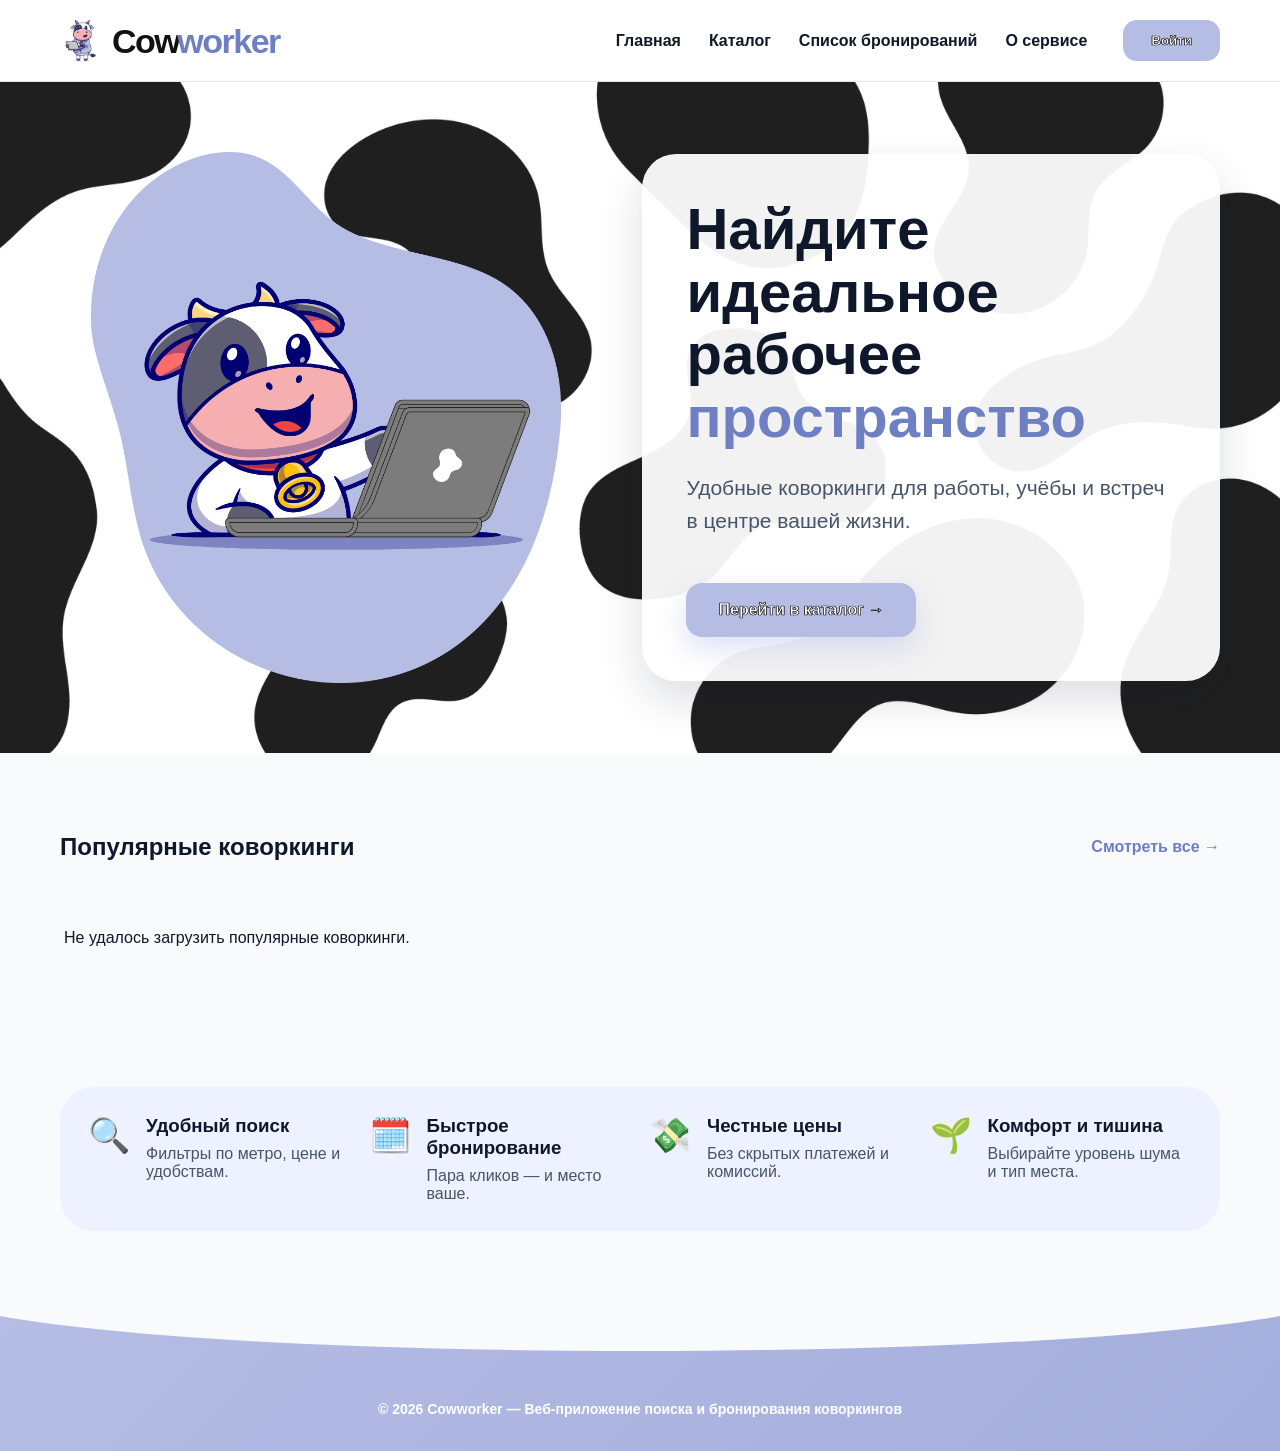
<file: frontend/index.html>
<!DOCTYPE html>
<html lang="ru">
<head>
    <meta charset="UTF-8">
    <meta name="viewport" content="width=device-width, initial-scale=1.0">

    <title>Cowworker — поиск и бронирование коворкингов</title>

    <link rel="stylesheet" href="css/styles.css">

    <link rel="icon" type="image/png" href="images/favicon.png">
    <link rel="shortcut icon" type="image/png" href="images/favicon.png">
    <link rel="preload" href="images/hero-cow.png" as="image">
    <link rel="preload" href="images/hero-bg.png" as="image">
</head>

<body>

<div id="successNotice" class="success-notice">
    ✅ Бронирование успешно подтверждено!
    <button id="closeNotice" class="notice-close" type="button">×</button>
</div>

<header class="header">
  <a href="index.html" class="logo">
    <img src="images/favicon.png" alt="Cowworker">
    <span>Cow</span><strong>worker</strong>
  </a>

  <nav class="nav">
    <a href="index.html">Главная</a>
    <a href="catalog.html">Каталог</a>
    <a href="bookings.html">Список бронирований</a>
    <a href="index.html#about">О сервисе</a>
  </nav>

  <button class="login-button" type="button">Войти</button>
</header>

<section class="home-hero">

    <div class="hero-visual">

        <img
            src="images/hero-cow.png"
            alt="Корова работает за ноутбуком"
            width="1100"
            height="1242"
            fetchpriority="high"
        >

    </div>

    <div class="hero-text">

        <h1>
            Найдите идеальное рабочее
            <span>пространство</span>
        </h1>

        <p>
            Удобные коворкинги для работы,
            учёбы и встреч в центре вашей жизни.
        </p>

        <a class="main-button" href="catalog.html">
            Перейти в каталог →
        </a>

    </div>

</section>

<section class="section">

    <div class="section-head">
        <h2>Популярные коворкинги</h2>

        <a href="catalog.html">
            Смотреть все →
        </a>
    </div>

    <div
        id="popularCoworkings"
        class="popular-scroll">
    </div>

</section>

<section id="about" class="benefits-section">

    <div class="benefit-item">
        <div class="benefit-icon">🔍</div>

        <div>
            <h3>Удобный поиск</h3>
            <p>Фильтры по метро, цене и удобствам.</p>
        </div>
    </div>

    <div class="benefit-item">
        <div class="benefit-icon">🗓️</div>

        <div>
            <h3>Быстрое бронирование</h3>
            <p>Пара кликов — и место ваше.</p>
        </div>
    </div>

    <div class="benefit-item">
        <div class="benefit-icon">💸</div>

        <div>
            <h3>Честные цены</h3>
            <p>Без скрытых платежей и комиссий.</p>
        </div>
    </div>

    <div class="benefit-item">
        <div class="benefit-icon">🌱</div>

        <div>
            <h3>Комфорт и тишина</h3>
            <p>Выбирайте уровень шума и тип места.</p>
        </div>
    </div>

</section>

<footer class="cow-footer">
    <p>
        © 2026 Cowworker — Веб-приложение поиска и бронирования коворкингов
    </p>
</footer>

<script src="js/api.js"></script>
<script src="js/index.js"></script>

<script>

document.addEventListener("DOMContentLoaded", () => {

    const notice = document.getElementById("successNotice");
    const closeButton = document.getElementById("closeNotice");

    const params = new URLSearchParams(window.location.search);

    if (params.get("booked") === "1") {
        notice.classList.add("show");
    }

    closeButton.addEventListener("click", () => {
        notice.classList.remove("show");
    });

});

</script>

</body>
</html>
</file>
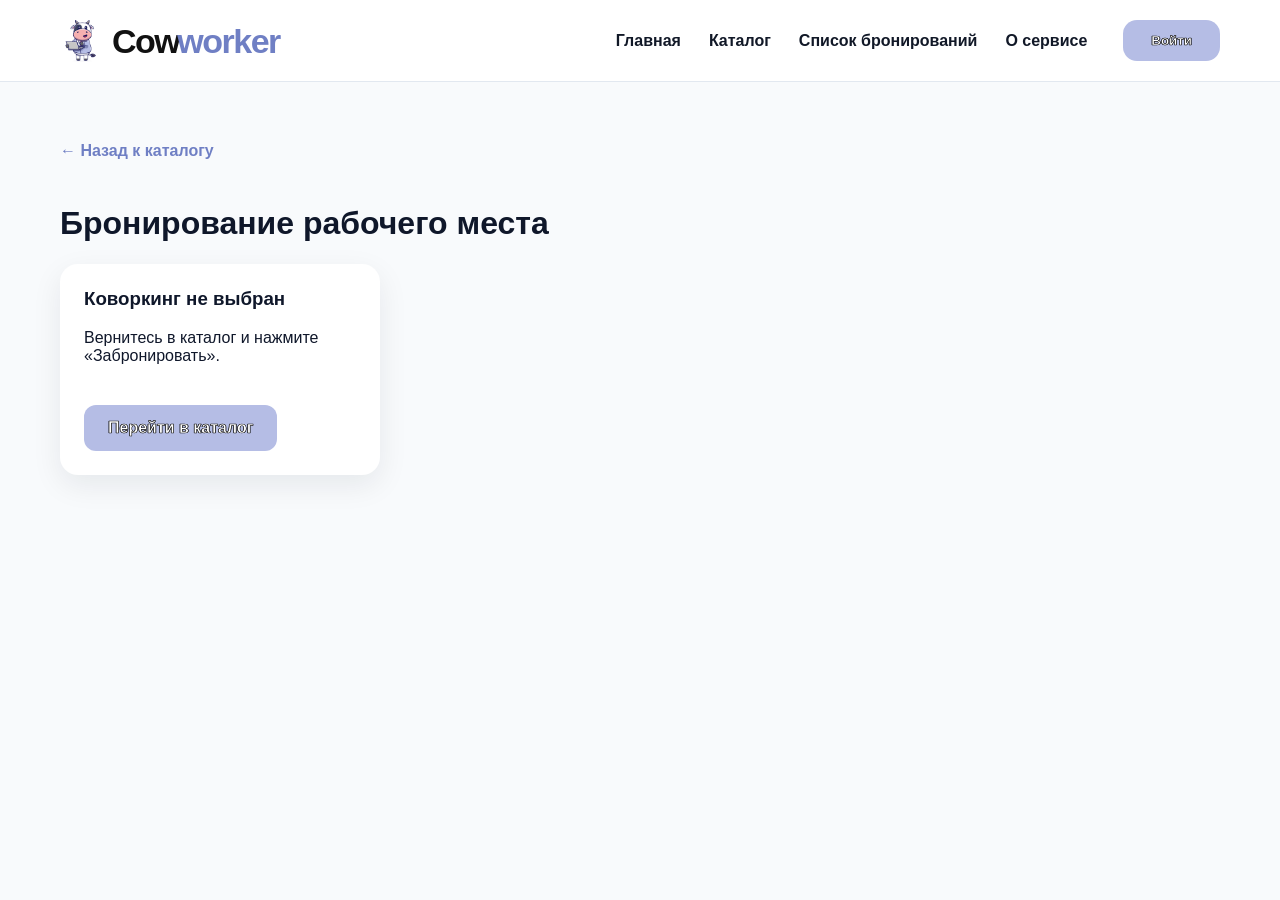
<file: frontend/booking.html>
<!DOCTYPE html>
<html lang="ru">
<head>
  <link rel="icon" href="images/favicon.png" type="image/png">
  <link rel="shortcut icon" href="images/favicon.png" type="image/png">
  <meta charset="UTF-8">
  <meta name="viewport" content="width=device-width, initial-scale=1.0">
  <title>Бронирование — Cowworker</title>
  <link rel="stylesheet" href="css/styles.css">
</head>
<body>

<header class="header">
  <a href="index.html" class="logo">
    <img src="images/favicon.png" alt="Cowworker">
    <span>Cow</span><strong>worker</strong>
  </a>

  <nav class="nav">
    <a href="index.html">Главная</a>
    <a href="catalog.html">Каталог</a>
    <a href="bookings.html">Список бронирований</a>
    <a href="index.html#about">О сервисе</a>
  </nav>

  <button class="login-button" type="button">Войти</button>
</header>

<main class="section">
  <a href="catalog.html" class="back-link">← Назад к каталогу</a>
  <h1>Бронирование рабочего места</h1>

  <div class="booking-layout">
    <div id="selectedCoworking" class="card"></div>

    <form id="bookingForm" class="form-card" novalidate>
      <label>
        Ваше имя
        <input id="customerName" type="text" placeholder="Имя" required>
        <small id="nameError" class="field-error"></small>
      </label>

      <label>
        Email
        <input id="email" type="text" placeholder="example@mail.ru" required>
        <small id="emailError" class="field-error"></small>
      </label>

      <label>
        Дата бронирования
        <input id="date" type="date" required>
        <small id="dateError" class="field-error"></small>
      </label>

      <label>
        Время начала
        <select id="startTime" required></select>
        <small id="timeError" class="field-error"></small>
      </label>

      <label>
        Количество часов
        <input id="hours" type="number" min="1" max="12" value="1" placeholder="Часы" required>
      </label>

      <button class="button button-green" type="submit">
        Подтвердить бронирование
      </button>
    </form>
  </div>

  <div id="bookingResult"></div>
</main>

<script src="js/api.js"></script>
<script src="js/booking.js"></script>
</body>
</html>
</file>
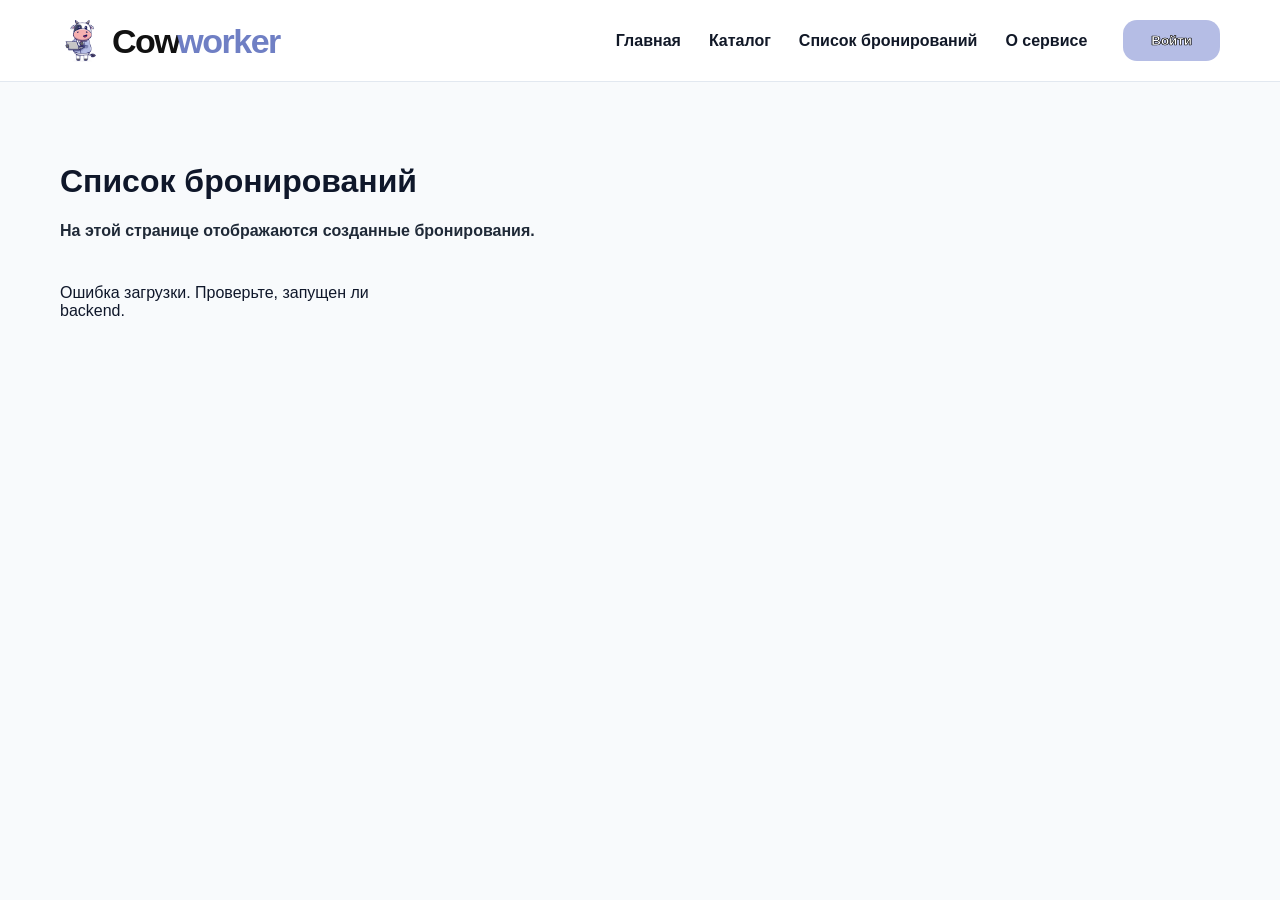
<file: frontend/bookings.html>
<!DOCTYPE html>
<html lang="ru">
<head>
  <link rel="icon" href="images/favicon.png" type="image/png">
  <link rel="shortcut icon" href="images/favicon.png" type="image/png">
  <meta charset="UTF-8">
  <meta name="viewport" content="width=device-width, initial-scale=1.0">
  <title>Список бронирований — Cowworker</title>
  <link rel="stylesheet" href="css/styles.css">
</head>
<body>

<header class="header">
  <a href="index.html" class="logo">
    <img src="images/favicon.png" alt="Cowworker">
    <span>Cow</span><strong>worker</strong>
  </a>

  <nav class="nav">
    <a href="index.html">Главная</a>
    <a href="catalog.html">Каталог</a>
    <a href="bookings.html">Список бронирований</a>
    <a href="index.html#about">О сервисе</a>
  </nav>

  <button class="login-button" type="button">Войти</button>
</header>

<main class="section">
  <h1>Список бронирований</h1>
  <p class="search-hint">На этой странице отображаются созданные бронирования.</p>

  <div id="bookingsList" class="cards"></div>
</main>

<script src="js/api.js"></script>
<script src="js/bookings.js"></script>
</body>
</html>
</file>
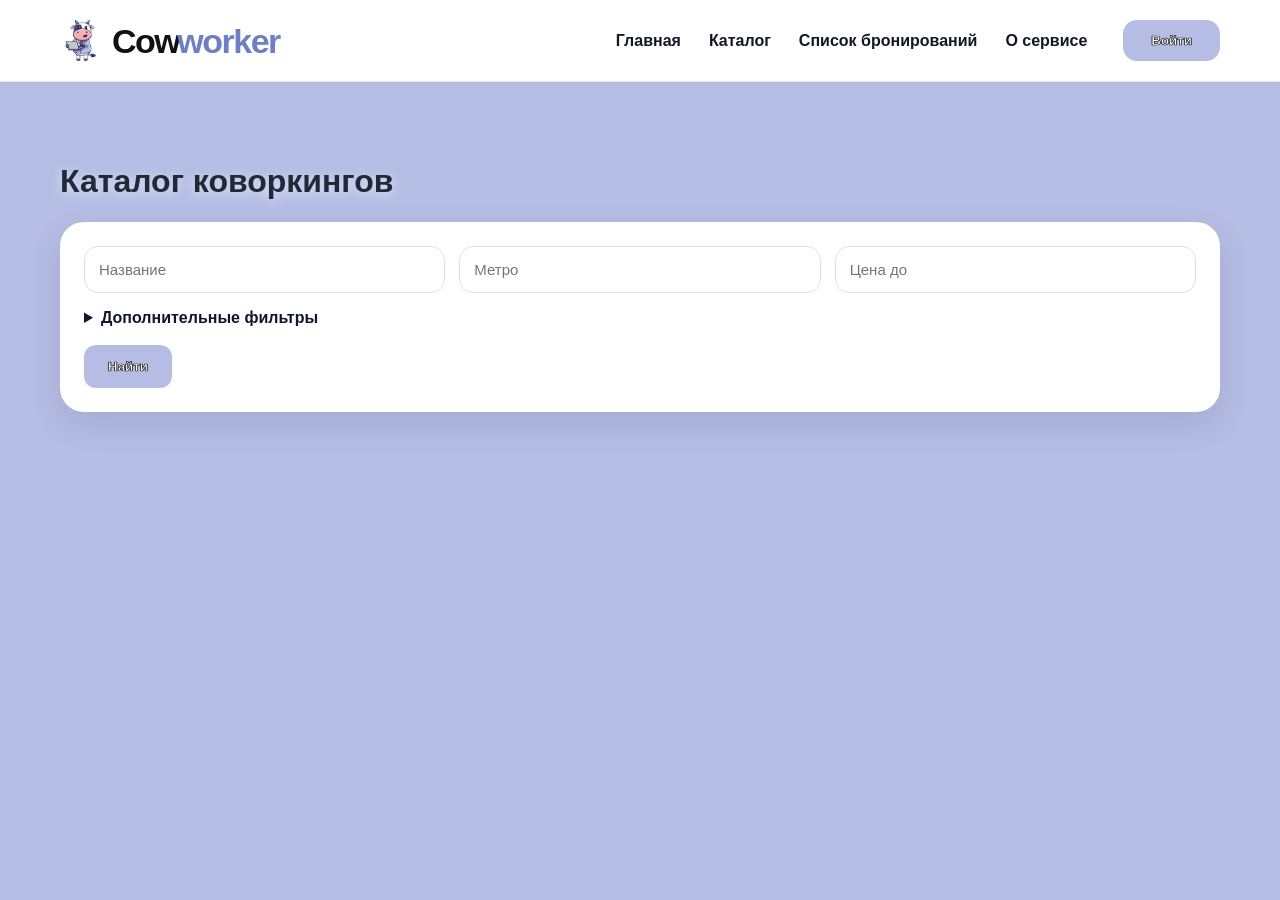
<file: frontend/catalog.html>
<!DOCTYPE html>
<html lang="ru">
<head>
  <link rel="icon" href="images/favicon.png" type="image/png">
  <link rel="shortcut icon" href="images/favicon.png" type="image/png">
  <meta charset="UTF-8">
  <meta name="viewport" content="width=device-width, initial-scale=1.0">
  <title>Каталог коворкингов — Cowworker</title>
  <link rel="stylesheet" href="css/styles.css">
</head>
<body>

<header class="header">
  <a href="index.html" class="logo">
    <img src="images/favicon.png" alt="Cowworker">
    <span>Cow</span><strong>worker</strong>
  </a>

  <nav class="nav">
    <a href="index.html">Главная</a>
    <a href="catalog.html">Каталог</a>
    <a href="bookings.html">Список бронирований</a>
    <a href="index.html#about">О сервисе</a>
  </nav>

  <button class="login-button" type="button">Войти</button>
</header>

<main class="section page-spots">
  <h1>Каталог коворкингов</h1>

  <div class="search-panel">
    <div class="filters">
      <div class="suggest-wrapper">
        <input id="searchInput" type="text" placeholder="Название" autocomplete="off">
        <div id="nameSuggestions" class="suggestions"></div>
      </div>

      <input id="metroInput" type="text" list="metroStations" placeholder="Метро">
      <datalist id="metroStations"></datalist>

      <input id="maxPriceInput" type="number" step="100" min="0" placeholder="Цена до">
    </div>

    <details class="extra-filters">
      <summary>Дополнительные фильтры</summary>

      <div class="extra-filter-grid">
        <label><input id="quietFilter" type="checkbox"> Низкий уровень шума</label>
        <label><input class="amenityFilter" type="checkbox" value="Wi-Fi"> Wi-Fi</label>
        <label><input class="amenityFilter" type="checkbox" value="Кофе"> Кофе</label>
        <label><input class="amenityFilter" type="checkbox" value="Переговорные"> Переговорные</label>
        <label><input class="amenityFilter" type="checkbox" value="Принтер"> Принтер</label>
        <label><input class="amenityFilter" type="checkbox" value="Кухня"> Кухня</label>
      </div>
    </details>

    <button id="searchButton" class="button button-green search-button">Найти</button>
  </div>

  <p id="searchHint" class="search-hint"></p>

  <div id="coworkingsList" class="cards"></div>
</main>

<script src="js/api.js"></script>
<script src="js/catalog.js"></script>
</body>
</html>
</file>
<file: frontend/css/styles.css>
:root {
  --accent: #b5bde5;
  --accent-hover: #a4aedc;
  --accent-dark: #6f7fc4;
  --text: #0f172a;
  --muted: #475569;
  --page: #f8fafc;
  --card: #ffffff;
  --border: #dbe3ea;
  --shadow: 0 12px 32px rgba(15, 23, 42, 0.10);
}

* {
  box-sizing: border-box;
}

body {
  margin: 0;
  font-family: Arial, sans-serif;
  background: var(--page);
  color: var(--text);
}

/* Header */

.header {
  min-height: 82px;
  background: #ffffff;
  border-bottom: 1px solid #e2e8f0;
  padding: 18px clamp(24px, 5vw, 60px);
  display: flex;
  align-items: center;
  gap: clamp(18px, 3vw, 36px);
  position: relative;
  z-index: 10;
}

.logo {
  display: inline-flex;
  align-items: center;
  gap: 0;
  text-decoration: none;
  font-size: clamp(28px, 3vw, 34px);
  font-weight: 900;
  letter-spacing: -1.5px;
  white-space: nowrap;
  line-height: 1;
}

.logo img {
  width: 42px;
  height: 42px;
  object-fit: contain;
  margin-right: 10px;
  flex-shrink: 0;
}

.logo span {
  color: #111111;
}

.logo strong {
  color: var(--accent-dark);
  margin-left: -2px;
}

.nav {
  margin-left: auto;
  display: flex;
  align-items: center;
  justify-content: flex-end;
  gap: clamp(16px, 2.2vw, 28px);
  flex-wrap: wrap;
}

.nav a {
  color: #111827;
  font-weight: 700;
  text-decoration: none;
  transition: color 0.2s ease;
  white-space: nowrap;
}

.nav a:hover {
  color: var(--accent-dark);
}

.login-button {
  background: var(--accent);
  color: #2f3241;
  border: none;
  padding: 13px 28px;
  border-radius: 14px;
  font-weight: 800;
  cursor: pointer;
  transition: transform 0.2s ease, box-shadow 0.2s ease, filter 0.2s ease;
  white-space: nowrap;
}

.login-button:hover {
  transform: scale(1.045);
  filter: brightness(1.02);
  box-shadow: 0 14px 30px rgba(181, 189, 229, 0.45);
}

/* Home hero */

.home-hero {
  min-height: 620px;
  padding: 70px clamp(24px, 5vw, 60px);
  display: grid;
  grid-template-columns: minmax(260px, 0.92fr) minmax(360px, 1fr);
  gap: clamp(28px, 4vw, 56px);
  align-items: center;
  justify-items: center;
  background:
    linear-gradient(rgba(255, 255, 255, 0.12), rgba(255, 255, 255, 0.12)),
    url("../images/hero-bg.png");
  background-size: cover;
  background-position: center;
  background-repeat: no-repeat;
}

.hero-visual {
  width: 100%;
  display: flex;
  justify-content: center;
  align-items: center;
}

.hero-visual img {
  width: min(100%, 470px);
  height: auto;
  display: block;
  object-fit: contain;
}

.hero-text {
  width: min(100%, 580px);
  justify-self: center;
  background: rgba(255, 255, 255, 0.94);
  padding: clamp(28px, 4vw, 44px);
  border-radius: 34px;
  box-shadow: 0 18px 45px rgba(15, 23, 42, 0.14);
}

.hero-text h1 {
  font-size: clamp(38px, 5.2vw, 58px);
  line-height: 1.08;
  margin: 0 0 22px;
}

.hero-text h1 span {
  color: var(--accent-dark);
}

.hero-text p {
  color: var(--muted);
  font-size: clamp(17px, 2vw, 21px);
  line-height: 1.6;
  max-width: 560px;
}

.main-button {
  display: inline-flex;
  align-items: center;
  gap: 16px;
  background: var(--accent);
  color: #2f3241;
  text-decoration: none;
  padding: 18px 32px;
  border-radius: 16px;
  font-weight: 800;
  margin-top: 24px;
  box-shadow: 0 12px 28px rgba(181, 189, 229, 0.45);
  transition: transform 0.2s ease, box-shadow 0.2s ease, filter 0.2s ease;
}

.main-button:hover {
  transform: scale(1.045);
  filter: brightness(1.02);
  box-shadow: 0 14px 30px rgba(181, 189, 229, 0.5);
}

/* Common */

.section {
  padding: 60px clamp(24px, 5vw, 60px);
}

.section-head {
  display: flex;
  justify-content: space-between;
  align-items: center;
  gap: 16px;
  margin-bottom: 24px;
}

.section-head a {
  color: var(--accent-dark);
  font-weight: 700;
  text-decoration: none;
  transition: color 0.2s ease;
  white-space: nowrap;
}

.section-head a:hover {
  color: #111111;
}

.cards {
  display: grid;
  grid-template-columns: repeat(3, minmax(0, 1fr));
  gap: 24px;
}

.card {
  background: var(--card);
  border-radius: 18px;
  padding: 24px;
  box-shadow: 0 10px 30px rgba(15, 23, 42, 0.08);
}

.card h3 {
  margin-top: 0;
}

.button {
  display: inline-block;
  margin-top: 24px;
  padding: 14px 24px;
  background: #ffffff;
  color: var(--accent-dark);
  border-radius: 12px;
  text-decoration: none;
  font-weight: 700;
  border: none;
  cursor: pointer;
}

.button-green {
  background: var(--accent);
  color: #2f3241;
  transition: transform 0.2s ease, box-shadow 0.2s ease, filter 0.2s ease;
}

.button-green:hover {
  transform: scale(1.045);
  filter: brightness(1.02);
  box-shadow: 0 14px 30px rgba(181, 189, 229, 0.45);
}

/* Popular coworkings */

.popular-scroll {
  display: flex;
  gap: 24px;
  overflow-x: auto;
  padding: 8px 4px 24px;
  scroll-snap-type: x mandatory;
  scrollbar-color: var(--accent) #eef1ff;
}

.popular-card {
  min-width: 320px;
  max-width: 320px;
  background: white;
  border-radius: 24px;
  overflow: hidden;
  text-decoration: none;
  color: var(--text);
  box-shadow: var(--shadow);
  scroll-snap-align: start;
}

.popular-image {
  height: 190px;
  position: relative;
  background: #eef1ff;
}

.popular-image img {
  width: 100%;
  height: 100%;
  object-fit: cover;
}

.popular-body {
  padding: 20px;
}

.popular-body h3 {
  margin: 0 0 8px;
}

.popular-body p {
  color: var(--muted);
}

.popular-bottom {
  display: flex;
  justify-content: space-between;
  align-items: center;
  margin: 18px 0;
}

.small-book-button {
  display: block;
  background: var(--accent);
  color: #2f3241;
  text-align: center;
  text-decoration: none;
  border-radius: 12px;
  padding: 12px;
  font-weight: 700;
  transition: transform 0.2s ease, box-shadow 0.2s ease, filter 0.2s ease;
}

.small-book-button:hover {
  transform: scale(1.045);
  filter: brightness(1.02);
  box-shadow: 0 14px 30px rgba(181, 189, 229, 0.45);
}

.more-card {
  padding: 28px;
  display: flex;
  flex-direction: column;
  justify-content: center;
  background: linear-gradient(135deg, #eef1ff, #ffffff);
}

.more-spot {
  display: none !important;
}

.more-card span {
  color: var(--accent-dark);
  font-weight: 800;
  margin-top: 18px;
  transition: color 0.2s ease;
}

.more-card:hover span {
  color: #111111;
}

/* Benefits */

.benefits-section {
  margin: 40px clamp(24px, 5vw, 60px);
  padding: 28px;
  border-radius: 34px;
  background: #eef1ff;
  display: grid;
  grid-template-columns: repeat(4, minmax(0, 1fr));
  gap: 18px;
}

.benefit-item {
  display: flex;
  gap: 16px;
  align-items: flex-start;
}

.benefit-icon {
  font-size: 34px;
}

.benefit-item h3 {
  margin: 0 0 8px;
}

.benefit-item p {
  margin: 0;
  color: var(--muted);
}

/* Catalog */

.page-spots {
  min-height: calc(100vh - 82px);
  background: var(--accent);
}

.page-spots h1 {
  color: #1f2937;
  text-shadow: 0 2px 12px rgba(255, 255, 255, 0.65);
}

.search-panel {
  background: white;
  padding: 24px;
  border-radius: 24px;
  box-shadow: var(--shadow);
  margin-bottom: 24px;
}

.filters {
  display: grid;
  grid-template-columns: repeat(3, minmax(0, 1fr));
  gap: 14px;
}

.filters input,
.filters select {
  width: 100%;
  padding: 14px;
  border: 1px solid var(--border);
  border-radius: 14px;
  font-size: 15px;
}

.search-button {
  margin-top: 18px;
}

.search-hint {
  color: #1f2937;
  font-weight: 700;
  margin-bottom: 28px;
}

.suggest-wrapper {
  position: relative;
  width: 100%;
}

.suggestions {
  display: none;
  position: absolute;
  top: calc(100% + 6px);
  left: 0;
  right: 0;
  background: white;
  border: 1px solid var(--border);
  border-radius: 14px;
  box-shadow: 0 12px 28px rgba(15, 23, 42, 0.12);
  z-index: 50;
  overflow: hidden;
}

.suggestion-item {
  padding: 12px 14px;
  cursor: pointer;
}

.suggestion-item:hover {
  background: #eef1ff;
}

.extra-filters {
  margin-top: 16px;
}

.extra-filters summary {
  cursor: pointer;
  font-weight: 700;
  color: var(--text);
}

.extra-filter-grid {
  display: grid;
  grid-template-columns: repeat(3, minmax(0, 1fr));
  gap: 14px;
  margin-top: 16px;
}

.extra-filter-grid label {
  background: #f8fafc;
  border: 1px solid #e2e8f0;
  border-radius: 14px;
  padding: 12px 14px;
  cursor: pointer;
}

.extra-filter-grid input {
  margin-right: 8px;
}

/* Coworking cards */

.coworking-card {
  padding: 0;
  overflow: hidden;
}

.coworking-image {
  position: relative;
  height: 190px;
  background: #f1f5f9;
}

.coworking-image img {
  width: 100%;
  height: 100%;
  object-fit: cover;
}

.noise-badge {
  position: absolute;
  top: 14px;
  right: 14px;
  background: var(--accent);
  color: #2f3241;
  padding: 6px 12px;
  border-radius: 999px;
  font-size: 13px;
  font-weight: 800;
}

.coworking-card-body {
  padding: 22px;
}

.metro-line {
  display: flex;
  align-items: center;
  gap: 8px;
  color: var(--muted);
  margin: 8px 0;
}

.metro-dot {
  width: 10px;
  height: 10px;
  background: var(--accent-dark);
  border-radius: 50%;
  display: inline-block;
  flex-shrink: 0;
}

.card-description {
  color: var(--muted);
  line-height: 1.5;
}

.amenities {
  display: flex;
  flex-wrap: wrap;
  gap: 10px;
  margin: 18px 0;
}

.amenities span {
  background: #eef1ff;
  color: #2f3241;
  padding: 8px 12px;
  border-radius: 999px;
  font-size: 14px;
}

.amenities.compact {
  margin: 14px 0;
}

.amenities.compact span {
  font-size: 13px;
  padding: 6px 10px;
}

.card-bottom {
  display: flex;
  justify-content: space-between;
  align-items: center;
  gap: 14px;
  margin-top: 18px;
}

.rating {
  margin: 6px 0 0;
  color: var(--muted);
}

/* Booking */

.back-link {
  display: inline-block;
  margin-bottom: 24px;
  color: var(--accent-dark);
  text-decoration: none;
  font-weight: 700;
  transition: color 0.2s ease;
}

.back-link:hover {
  color: #111111;
}

.booking-layout {
  display: grid;
  grid-template-columns: 320px minmax(0, 1fr);
  gap: 28px;
}

.form-card {
  background: white;
  padding: 28px;
  border-radius: 24px;
  box-shadow: var(--shadow);
  display: grid;
  gap: 14px;
}

.form-card label {
  display: grid;
  gap: 8px;
  font-weight: 700;
  color: var(--text);
}

.form-card input,
.form-card textarea,
.form-card select {
  padding: 14px;
  border: 1px solid var(--border);
  border-radius: 14px;
  font-size: 15px;
  background: white;
}

.field-error {
  color: #ef4444;
  font-size: 13px;
  font-weight: 500;
  min-height: 18px;
}

.input-error {
  border-color: #ef4444 !important;
  background: #fff5f5;
}

/* Notification */

.success-notice {
  position: fixed;
  top: 24px;
  right: 24px;
  display: none;
  align-items: center;
  gap: 12px;
  background: var(--accent);
  color: #2f3241;
  padding: 18px 26px;
  border-radius: 16px;
  font-size: 17px;
  font-weight: 800;
  z-index: 999999;
  box-shadow: 0 12px 30px rgba(0, 0, 0, .25);
}

.success-notice.show {
  display: flex;
}

.notice-close {
  border: none;
  background: transparent;
  color: #2f3241;
  font-size: 24px;
  cursor: pointer;
}

/* Footer */

.cow-footer {
  position: relative;
  margin-top: 70px;
  min-height: 150px;
  padding: 86px 60px 34px;
  background: linear-gradient(135deg, var(--accent), var(--accent-hover));
  display: flex;
  justify-content: center;
  align-items: flex-end;
  text-align: center;
  color: #2f3241;
  overflow: hidden;
}

.cow-footer::before {
  content: "";
  position: absolute;
  top: -70px;
  left: -5%;
  width: 110%;
  height: 120px;
  background: var(--page);
  border-radius: 0 0 50% 50%;
}

.cow-footer p {
  position: relative;
  z-index: 2;
  margin: 0;
  font-size: 14px;
  font-weight: 700;
  color: #2f3241;
}

/* Responsive */

@media (max-width: 1100px) {
  .header {
    flex-wrap: wrap;
  }

  .nav {
    order: 3;
    width: 100%;
    margin-left: 0;
    justify-content: center;
  }

  .login-button {
    margin-left: auto;
  }
}

@media (max-width: 900px) {
  .home-hero {
    grid-template-columns: 1fr;
    padding: 45px 24px;
  }

  .hero-text {
    text-align: center;
  }

  .hero-visual img {
    max-width: 340px;
  }

  .filters,
  .extra-filter-grid,
  .booking-layout,
  .benefits-section,
  .cards {
    grid-template-columns: 1fr;
  }

  .section {
    padding: 40px 24px;
  }

  .benefits-section {
    margin: 24px;
  }

  .cow-footer {
    padding: 54px 24px 32px;
  }
}

@media (max-width: 700px) {
  .header {
    align-items: center;
    justify-content: center;
    text-align: center;
  }

  .logo {
    width: 100%;
    justify-content: center;
  }

  .login-button {
    margin-left: 0;
  }

  .nav {
    gap: 12px;
  }

  .card-bottom {
    flex-direction: column;
    align-items: stretch;
  }

  .card-bottom .button {
    text-align: center;
  }
}

@media (max-width: 480px) {
  .nav {
    flex-direction: column;
  }

  .popular-card {
    min-width: 280px;
    max-width: 280px;
  }
}


/* Финальные правки после проверки: чистые подсказки, белый текст на акцентных элементах, центрирование преимуществ */

.login-button,
.main-button,
.button-green,
.small-book-button,
.search-button,
.noise-badge {
  color: #ffffff !important;
}

.login-button:hover,
.main-button:hover,
.button-green:hover,
.small-book-button:hover,
.search-button:hover {
  color: #ffffff !important;
}

.cow-footer p {
  color: #ffffff !important;
}

.success-notice {
  color: #ffffff !important;
}

.notice-close {
  color: #ffffff !important;
}

@media (max-width: 900px) {
  .benefits-section {
    justify-items: center;
    text-align: center;
  }

  .benefit-item {
    width: 100%;
    justify-content: center;
    align-items: center;
    text-align: center;
  }
}

/* Финальная средняя обводка белых надписей */
.login-button,
.main-button,
.button-green,
.small-book-button,
.search-button,
.noise-badge,
.success-notice,
.notice-close {
  color: #ffffff !important;
  -webkit-text-stroke: 0.4px #111111;
  text-shadow:
    0.45px 0 #111111,
    -0.45px 0 #111111,
    0 0.45px #111111,
    0 -0.45px #111111;
}

.login-button:hover,
.main-button:hover,
.button-green:hover,
.small-book-button:hover,
.search-button:hover {
  color: #ffffff !important;
  -webkit-text-stroke: 0.4px #111111;
  text-shadow:
    0.45px 0 #111111,
    -0.45px 0 #111111,
    0 0.45px #111111,
    0 -0.45px #111111;
}

/* Футер специально оставлен без обводки, чтобы текст не выглядел грязным */
.cow-footer p {
  -webkit-text-stroke: 0 !important;
  text-shadow: none !important;
}
</file>
